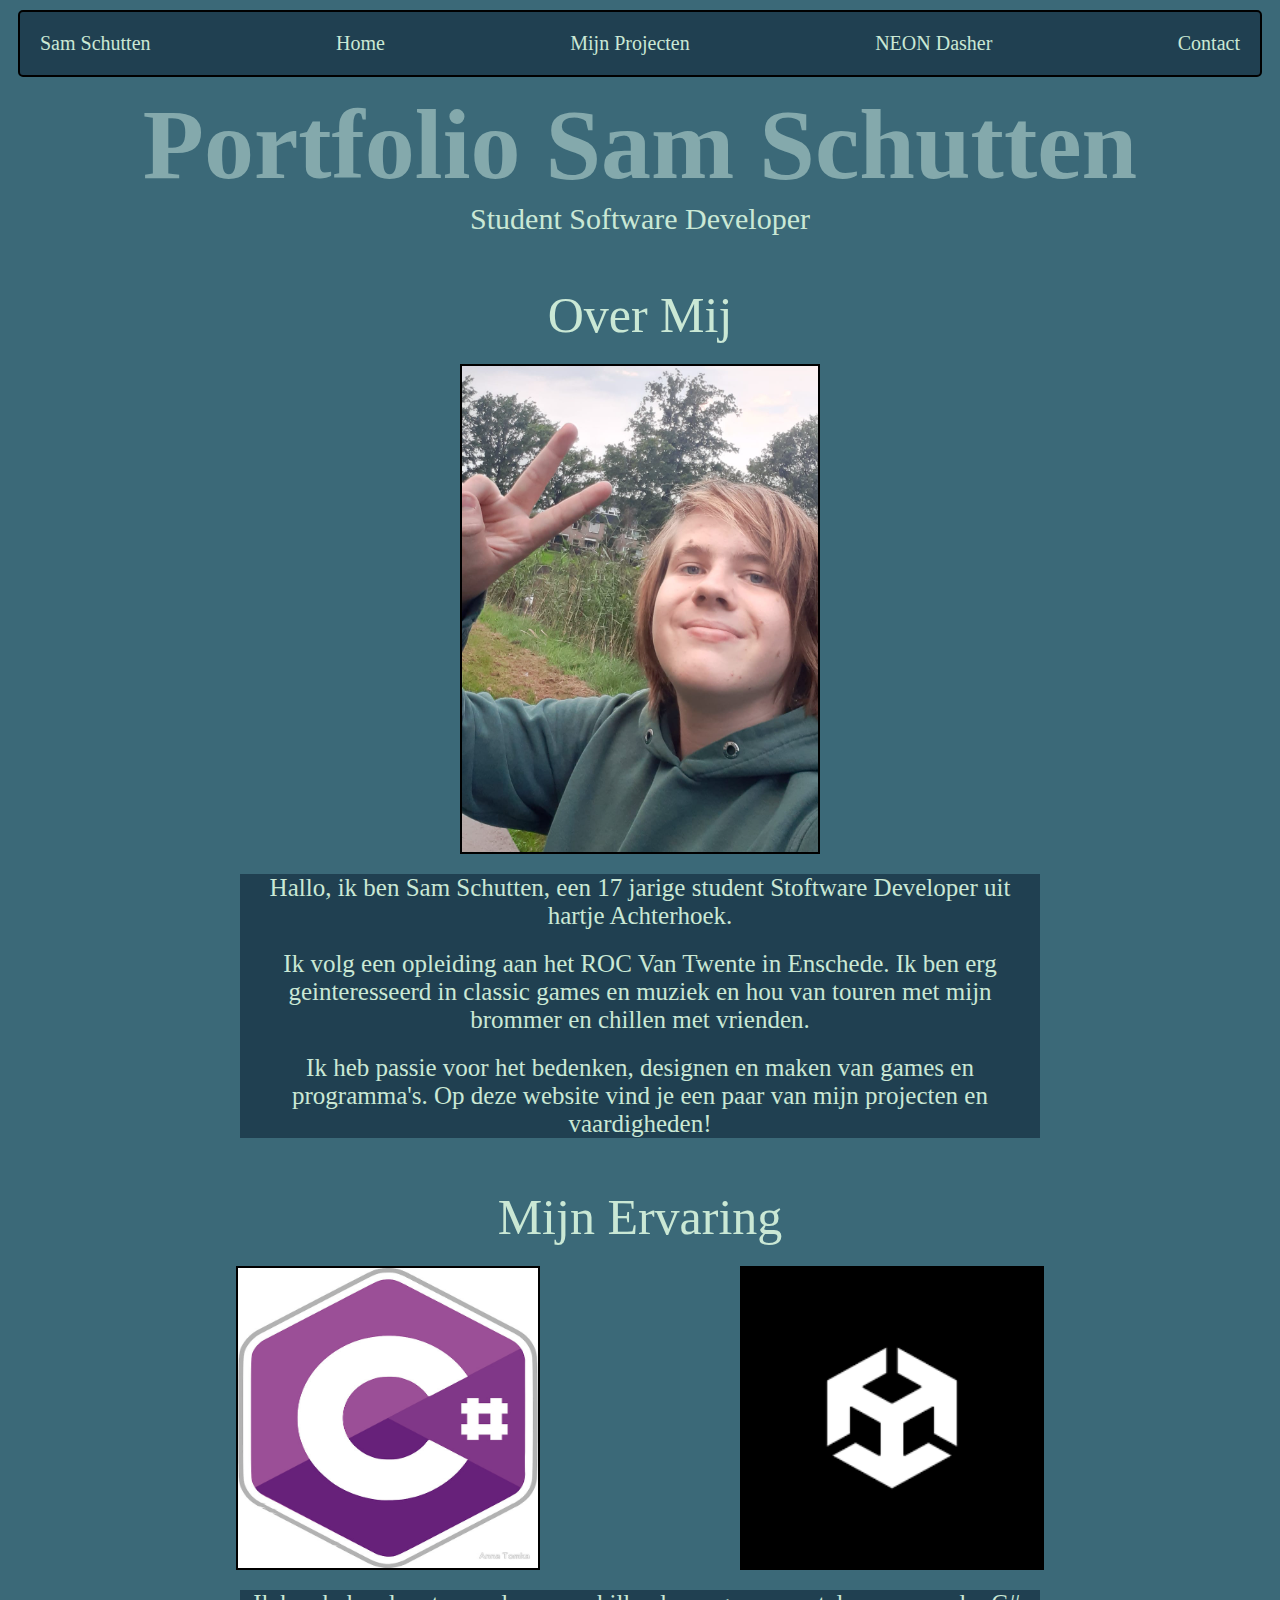
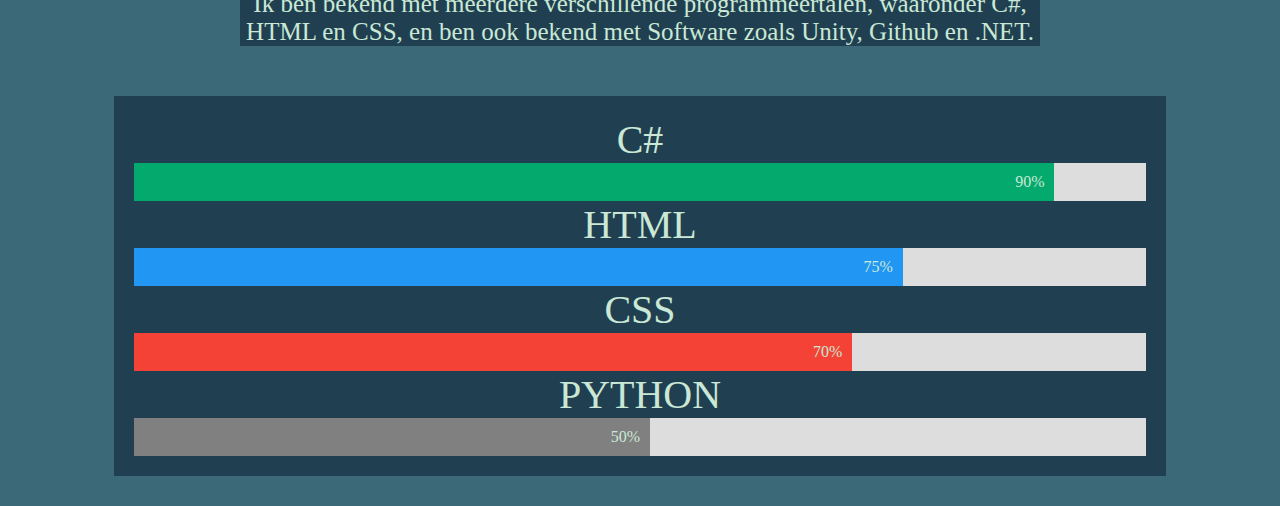
<file: index.html>
<!DOCTYPE html>
<link rel="stylesheet" href="StyleSheet1.css">
<html>
<body>
    <nav>
        <div class="nav-container">

            <p class="navbar-font">Sam Schutten</p>

            <a class="button-projects" href="index.html">Home</a>
            <a class="button-projects" href="projecten.html">Mijn Projecten</a>
            <a class="button-projects" href="dashersite.html">NEON Dasher</a>
            <a class="button-projects" href="contact.html">Contact</a>
        </div>
    </nav>
    <h1>Portfolio Sam Schutten</h1>
    <p class="undertext">Student Software Developer</p>
    <p class="overmijtext">Over Mij</p>
    <img class="image1" src="Images/Uno.png" alt="ERROR IMAGE NOT LOADING, PANIC TIME" />

    <div class="image-text-container">
        <p class="overmijondertext">
            Hallo,
            ik ben Sam Schutten, een 17 jarige student Stoftware Developer uit hartje Achterhoek.
        </p>
        <p class="overmijondertext">
            Ik volg een opleiding aan het ROC Van Twente in Enschede.
            Ik ben erg geinteresseerd in classic games en muziek en hou van touren met mijn brommer en chillen met vrienden.
        </p>
        <p class="overmijondertext">
            Ik heb passie voor het bedenken, designen en maken van games en programma's. Op deze website vind je een paar van mijn projecten en vaardigheden!
        </p>
    </div>
    <p class="ervaring-headertext">Mijn Ervaring</p>

    <div class="ervaring-container">
        <img class="image2" src="Images/Dos.png" alt="ERROR IMAGE NOT LOADING, PANIC TIME" />
        <img class="image3" src="Images/Tres.png" alt="ERROR IMAGE NOT LOADING, PANIC TIME" />
    </div>

    <div class="ervaring-text-container">
        <p class="ervaring-ondertext">Ik ben bekend met meerdere verschillende programmeertalen, waaronder C#, HTML en CSS, en ben ook bekend met Software zoals Unity, Github en .NET.</p>
    </div>
    <div class="bar-container">
        <p class="csharp-text">C#</p>
        <div class="container">
            <div class="skills csharp">90%</div>
        </div>

        <p class="html-text">HTML</p>
        <div class="container">
            <div class="skills html">75%</div>
        </div>

        <p class="css-text">CSS</p>
        <div class="container">
            <div class="skills css">70%</div>
        </div>

        <p class="python-text">PYTHON</p>
        <div class="container">
            <div class="skills python">50%</div>
        </div>
    </div>
</body>
</html>
</file>
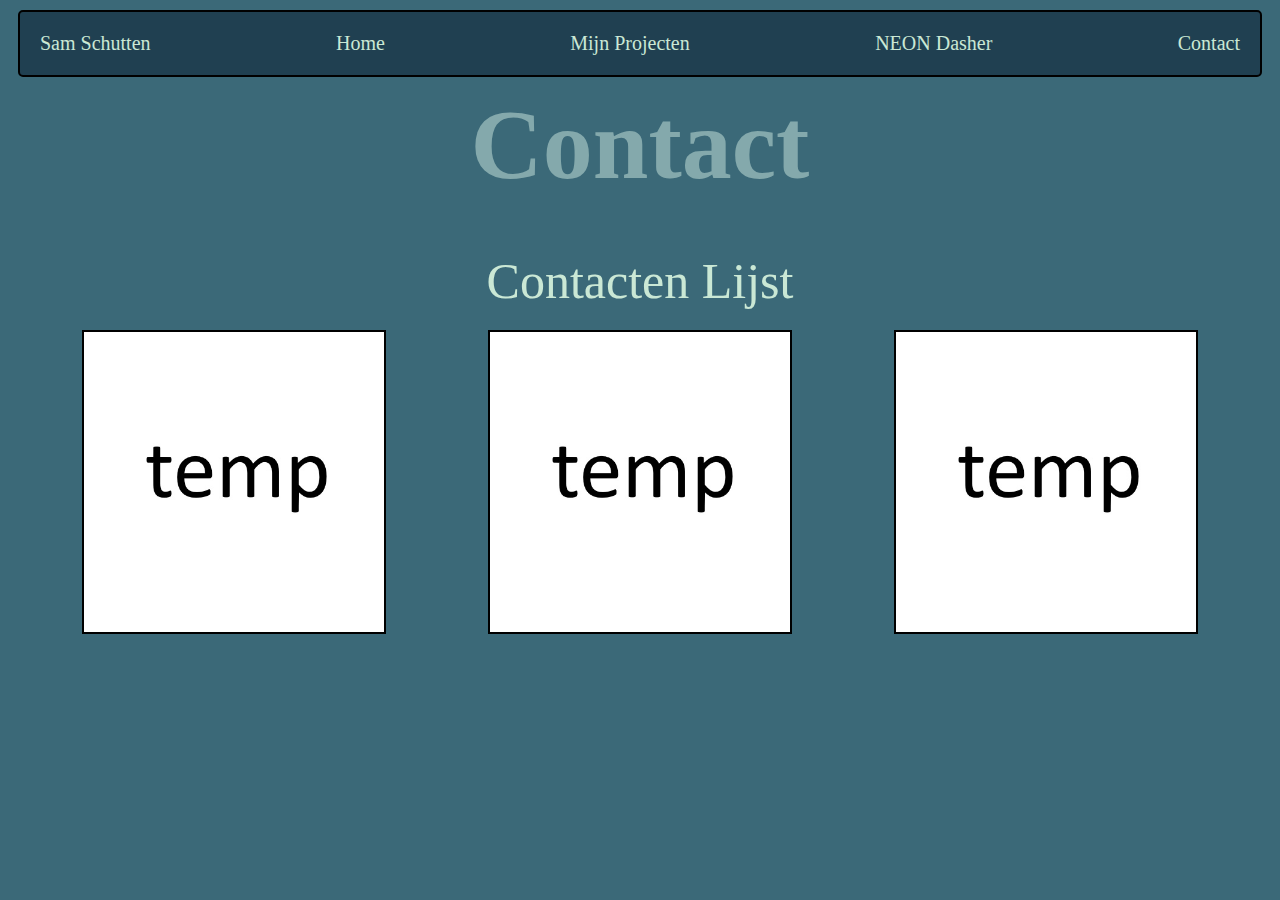
<file: contact.html>
<!DOCTYPE html>
<link rel="stylesheet" href="StyleSheet1.css">
<html>
<body>
    <nav>
        <div class="nav-container">

            <p class="navbar-font">Sam Schutten</p>

            <a class="button-projects" href="index.html">Home</a>
            <a class="button-projects" href="projecten.html">Mijn Projecten</a>
            <a class="button-projects" href="dashersite.html">NEON Dasher</a>
            <a class="button-projects" href="contact.html">Contact</a>

        </div>
    </nav>
    <h1>Contact</h1>
    <p class="ervaring-headertext">Contacten Lijst</p>

    <div class="ervaring-container">
        <img class="image2" src="Images/yurp.jpg" alt="ERROR IMAGE NOT LOADING, PANIC TIME" />
        <img class="image4" src="Images/yurp.jpg" alt="ERROR IMAGE NOT LOADING, PANIC TIME" />
        <img class="image3" src="Images/yurp.jpg" alt="ERROR IMAGE NOT LOADING, PANIC TIME" />
    </div>

</body>
</html>
</file>
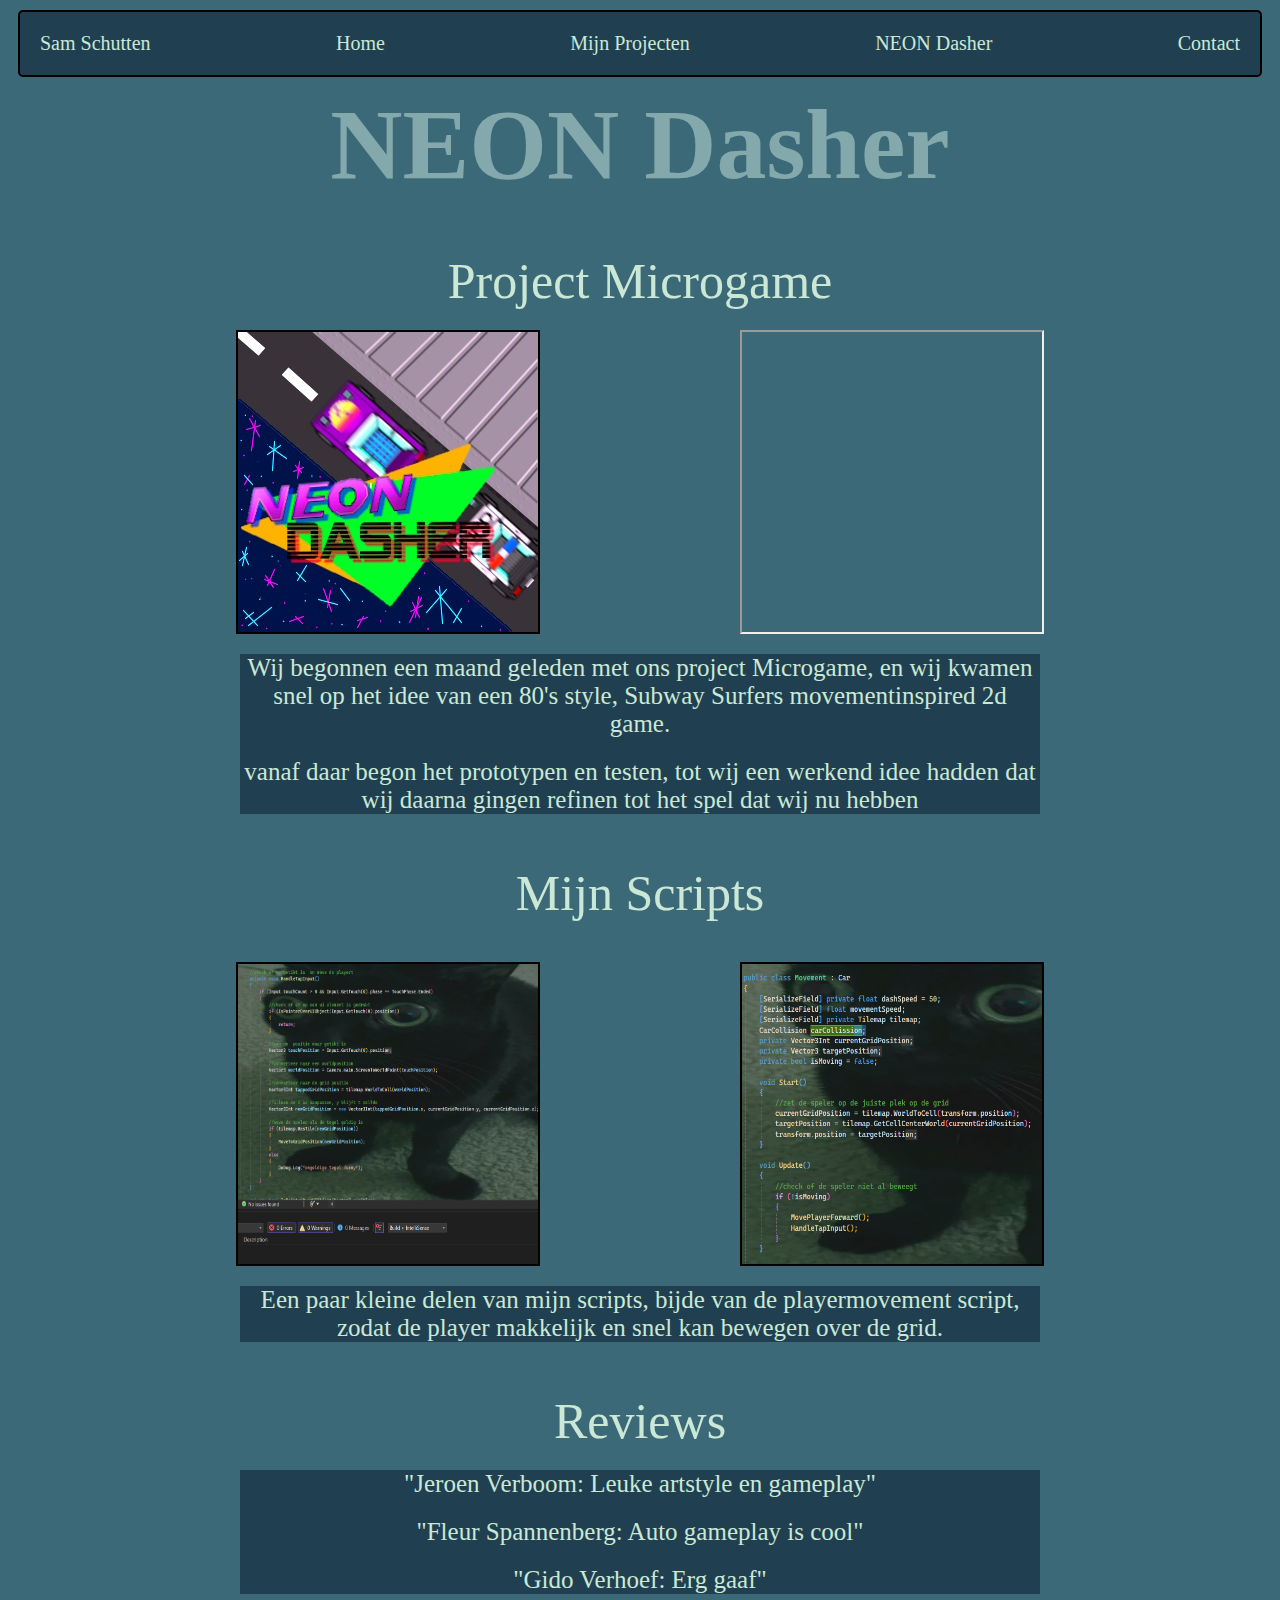
<file: dashersite.html>
<!DOCTYPE html>
<link rel="stylesheet" href="StyleSheet1.css">
<html>
<body>
    <nav>
        <div class="nav-container">

            <p class="navbar-font">Sam Schutten</p>

            <a class="button-projects" href="index.html">Home</a>
            <a class="button-projects" href="projecten.html">Mijn Projecten</a>
            <a class="button-projects" href="dashersite.html">NEON Dasher</a>
            <a class="button-projects" href="contact.html">Contact</a>
        </div>
    </nav>
    <h1>NEON Dasher</h1>
    <p class="ervaring-headertext">Project Microgame</p>

    <div class="ervaring-container">
        <img class="image2" src="Images/icon.jpg" alt="ERROR IMAGE NOT LOADING, PANIC TIME" />
        <iframe class="trailer" width="420" height="315"
                src="https://www.youtube.com/embed/95yYzHYJDIM?si=bWhOXeQxHnOKdLQy">
        </iframe>
    </div>

    <div class="ervaring-text-container">
        <p class="ervaring-ondertext">Wij begonnen een maand geleden met ons project Microgame, en wij kwamen snel op het idee van een 80's style, Subway Surfers movementinspired 2d game.</p>
        <p class="ervaring-ondertext">vanaf daar begon het prototypen en testen, tot wij een werkend idee hadden dat wij daarna gingen refinen tot het spel dat wij nu hebben</p>

    </div>


    <p class="ervaring-headertext">Mijn Scripts</p>

    <div class="script-showcase-container">
        <img class="image2" src="Images/yap.png" alt="ERROR IMAGE NOT LOADING, PANIC TIME" />
        <img class="image3" src="Images/yop.png" alt="ERROR IMAGE NOT LOADING, PANIC TIME" />
    </div>

    <div class="ervaring-text-container">
        <p class="ervaring-ondertext">Een paar kleine delen van mijn scripts, bijde van de playermovement script, zodat de player makkelijk en snel kan bewegen over de grid.</p>
    </div>

    <p class="ervaring-headertext">Reviews</p>

    <div class="ervaring-text-container">
        <p class="ervaring-ondertext">"Jeroen Verboom: Leuke artstyle en gameplay"</p>
        <p class="ervaring-ondertext">"Fleur Spannenberg: Auto gameplay is cool"</p>
        <p class="ervaring-ondertext">"Gido Verhoef: Erg gaaf"</p>
    </div>
</body>
</html>
</file>
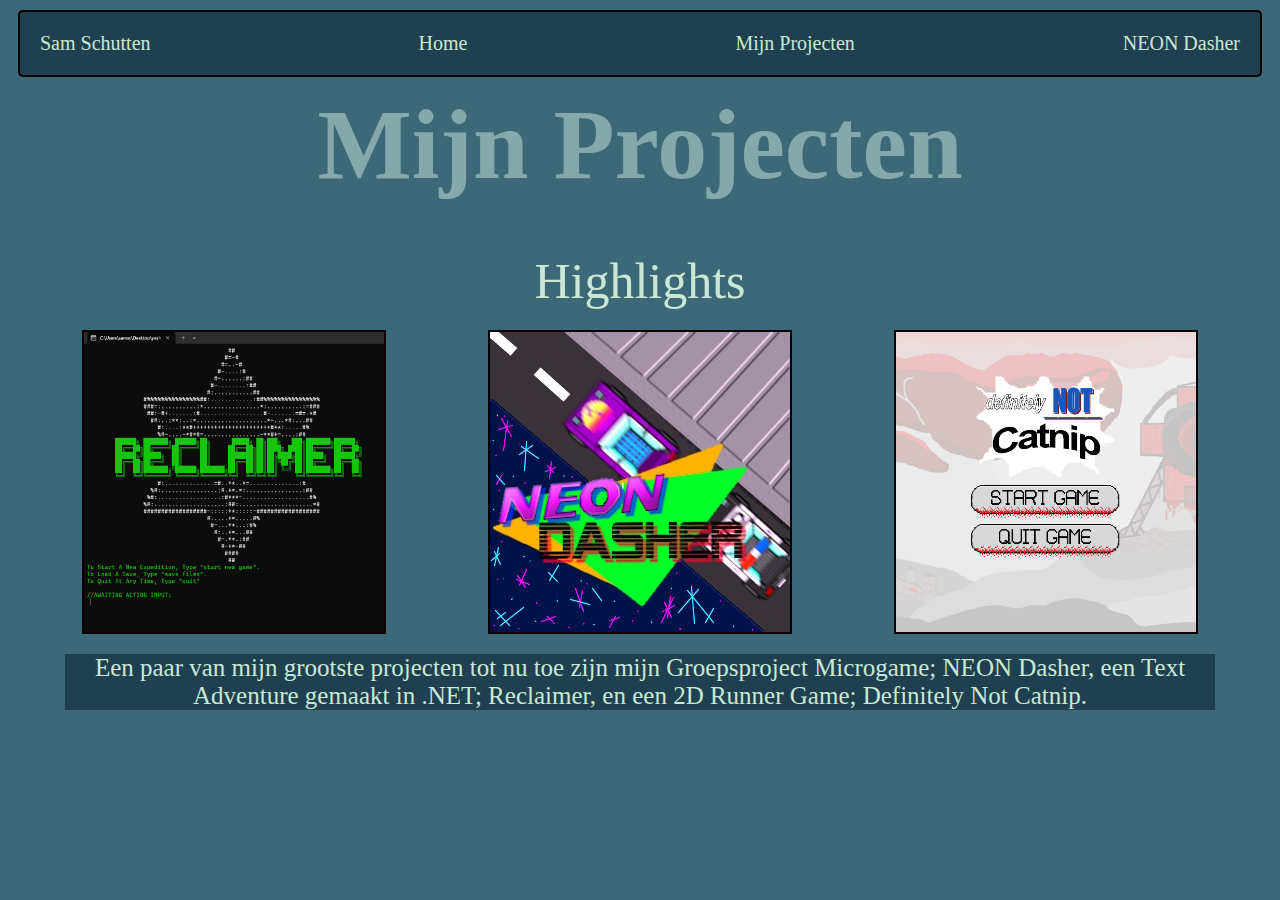
<file: projecten.html>
<!DOCTYPE html>
<link rel="stylesheet" href="StyleSheet1.css">
<html>
<body>
    <nav>
        <div class="nav-container">

            <p class="navbar-font">Sam Schutten</p>

            <a class="button-projects" href="index.html">Home</a>
            <a class="button-projects" href="projecten.html">Mijn Projecten</a>
            <a class="button-projects" href="dashersite.html">NEON Dasher</a>
        </div>
    </nav>
    <h1>Mijn Projecten</h1>
    <p class="ervaring-headertext">Highlights</p>

    <div class="ervaring-container">
        <img class="image2" src="Images/Quatro.png" alt="ERROR IMAGE NOT LOADING, PANIC TIME" />
        <img class="image4" src="Images/icon.jpg" alt="ERROR IMAGE NOT LOADING, PANIC TIME" />
        <img class="image3" src="Images/Cinco.png" alt="ERROR IMAGE NOT LOADING, PANIC TIME" />
    </div>

    <div class="highlights-text-container">
        <p class="highlights-ondertext">Een paar van mijn grootste projecten tot nu toe zijn mijn Groepsproject Microgame; NEON Dasher, een Text Adventure gemaakt in .NET; Reclaimer, en een 2D Runner Game; Definitely Not Catnip.</p>
    </div>
</body>
</html>
</file>
<file: StyleSheet1.css>
﻿html {
    scroll-behavior: smooth;
}

body {
    background-color: #3B6978;
}

h1 {
    color: #84A9AC;
    font-family: 'Trebuchet MS';
    font-size: 100px;
    text-align: center;
    margin: auto;
}

nav {
    position: sticky;
    top: 10px;
}

.undertext {
    color: #CAE8D5;
    text-align: center;
    margin: auto;
    font-family: 'Trebuchet MS';
    font-size: 30px;
}

.nav-container {
    justify-content: space-between;
    display: flex;
    padding: 10px;
    margin: 10px;
    background-color: #204051;
    border: solid black 2px;
    border-radius: 5px;
}

.navbar-font {
    margin: inherit;
    font-family: 'Trebuchet MS';
    font-size: 20px;
    color: #CAE8D5;

}

.button-projects {
    text-decoration: none;
    margin: inherit;
    font-family: 'Trebuchet MS';
    font-size: 20px;
    color: #CAE8D5;
}

.image1 {
    border-style: solid;
    border-width: 2px;
    margin-top: 20px;
    margin-right: auto;
    margin-left: auto;
    display: flex;
}

.image2 {
    border-style: solid;
    border-width: 2px;
    margin-top: 20px;
    margin-right: 100px;
    margin-left: auto;
    display: flex;
    width: 300px;
    height: 300px;
}

.image3 {
    border-style: solid;
    border-width: 2px;
    margin-top: 20px;
    margin-right: auto;
    margin-left: 100px;
    display: flex;
    width: 300px;
    height: 300px;
}

.image4 {
    border-style: solid;
    border-width: 2px;
    margin-top: 20px;
    margin-right: 2px;
    margin-left: 2px;
    display: flex;
    width: 300px;
    height: 300px;
}

.overmijtext {
    color: #CAE8D5;
    text-align: center;
    margin: auto;
    margin-top: 50px;
    font-family: 'Trebuchet MS';
    font-size: 50px;
}

.overmijondertext {
    color: #CAE8D5;
    text-align: center;
    margin: auto;
    margin-top: 20px;
    font-family: 'Trebuchet MS';
    font-size: 25px;
}

.image-text-container {
    width: 800px;
    margin: auto;
    background-color: #204051;
}

.ervaring-container {
    display: flex;
}

.ervaring-ondertext {
    color: #CAE8D5;
    text-align: center;
    margin: auto;
    margin-top: 20px;
    font-family: 'Trebuchet MS';
    font-size: 25px;
}

.ervaring-text-container {
    width: 800px;
    margin: auto;
    background-color: #204051;
}

.ervaring-headertext {
    color: #CAE8D5;
    text-align: center;
    margin: auto;
    margin-top: 50px;
    font-family: 'Trebuchet MS';
    font-size: 50px;
}

.trailer {
    margin-top: 20px;
    margin-right: auto;
    margin-left: 100px;
    display: flex;
    width: 300px;
    height: 300px;
}

.script-showcase-container {
    margin-top:20px;
    display: flex;
}

.highlights-ondertext {
    color: #CAE8D5;
    text-align: center;
    margin: auto;
    margin-top: 20px;
    font-family: 'Trebuchet MS';
    font-size: 25px;
}

.highlights-text-container {
    width: 1150px;
    margin: auto;
    background-color: #204051;
}

.bar-container {
    margin-top: 50px;
    background-color: #204051;
    width: 80%;
    margin-left: auto;
    margin-right: auto;
    margin-bottom: 30px;
    padding: 20px;
}

.container {
    margin-left: auto;
    margin-right: auto;
    background-color: #ddd;
}

.skills {
    text-align: right;
    padding-top: 10px;
    padding-bottom: 10px;
    color: white;
}

.csharp {
    padding-right: 10px;
    color: #CAE8D5;
    font-family: 'Trebuchet MS';
    width: 90%;
    background-color: #04AA6D;
}
.html {
    padding-right: 10px;
    color: #CAE8D5;
    font-family: 'Trebuchet MS';
    width: 75%;
    background-color: #2196F3;
}
.css {
    padding-right: 10px;
    color: #CAE8D5;
    font-family: 'Trebuchet MS';
    width: 70%;
    background-color: #f44336;
}
.python {
    padding-right: 10px;
    color: #CAE8D5;
    font-family: 'Trebuchet MS';
    width: 50%;
    background-color: #808080;
}

.csharp-text {
    color: #CAE8D5;
    font-family: 'Trebuchet MS';
    margin: auto;
    text-align: center;
    font-size: 40px;
}

.css-text {
    color: #CAE8D5;
    font-family: 'Trebuchet MS';
    margin: auto;
    text-align: center;
    font-size: 40px;
}

.html-text {
    color: #CAE8D5;
    font-family: 'Trebuchet MS';
    margin: auto;
    text-align: center;
    font-size: 40px;
}

.python-text {
    color: #CAE8D5;
    font-family: 'Trebuchet MS';
    margin: auto;
    text-align: center;
    font-size: 40px;
}
</file>
